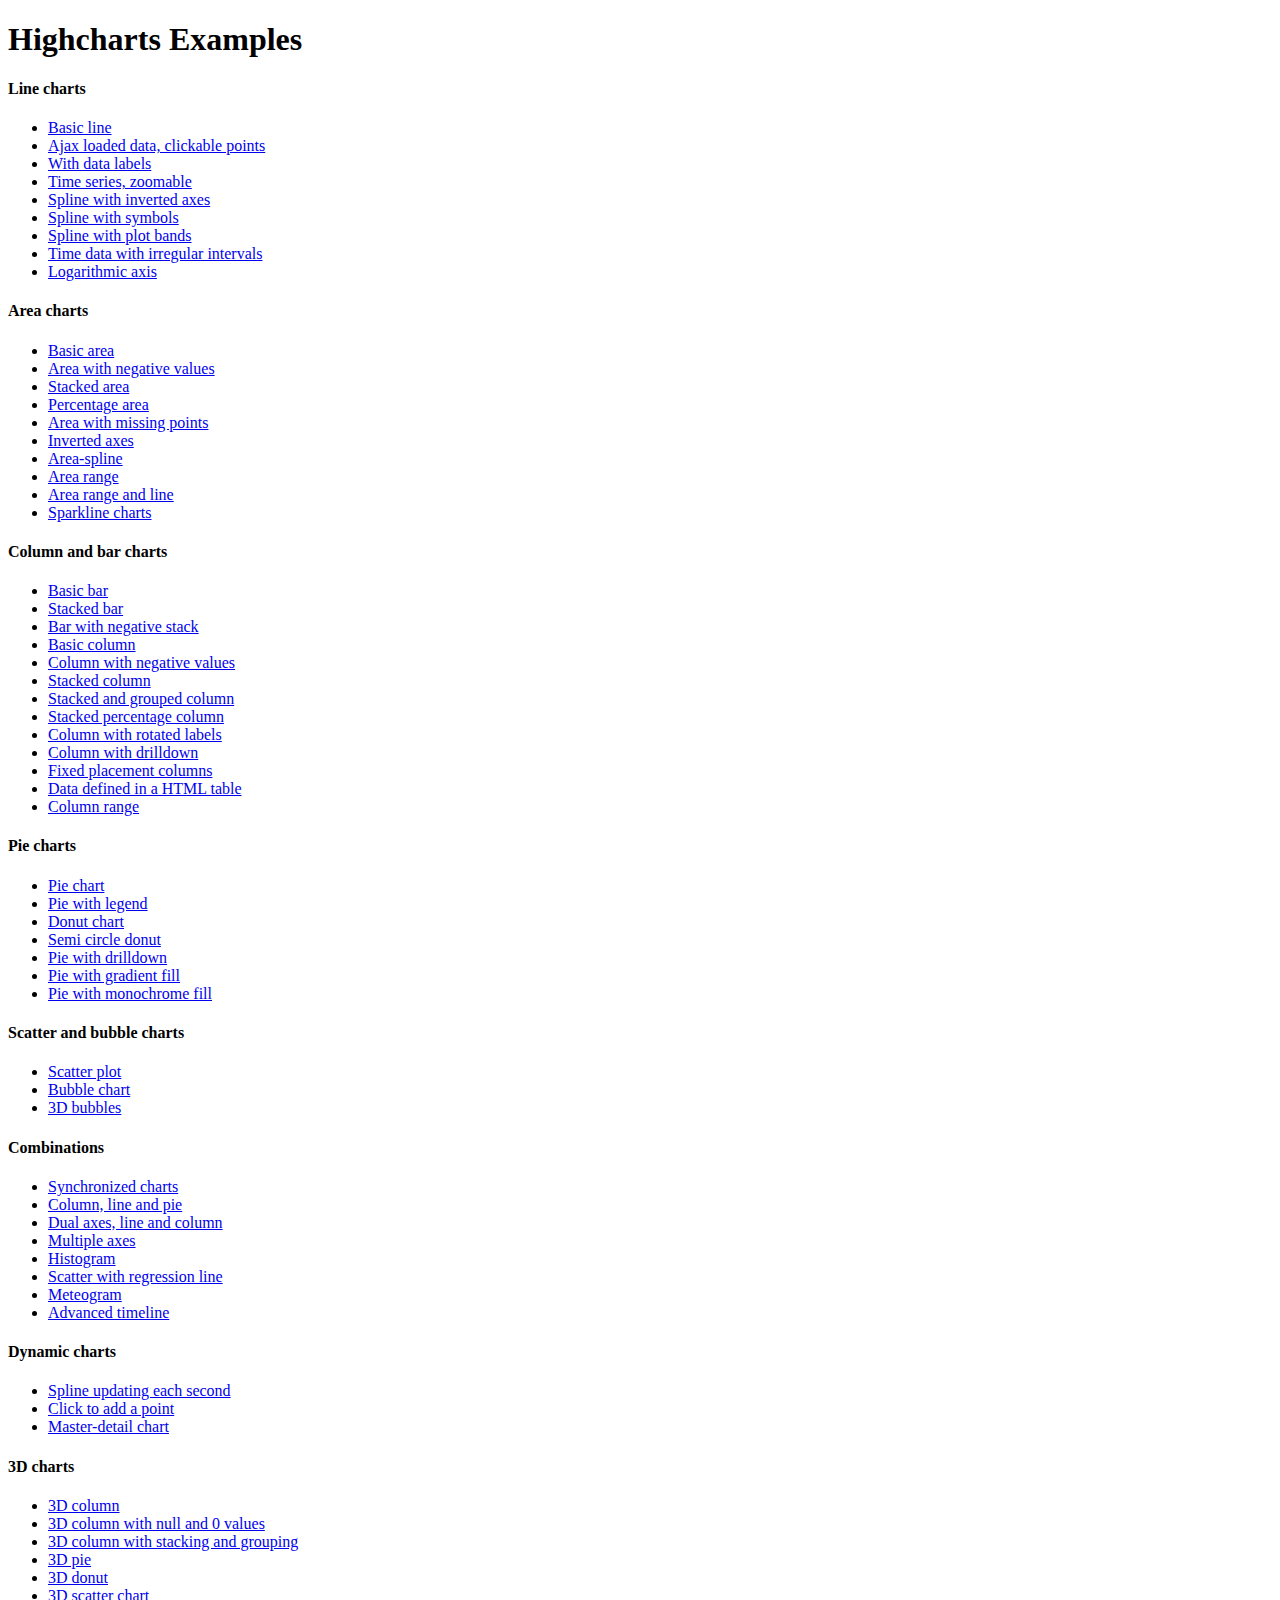
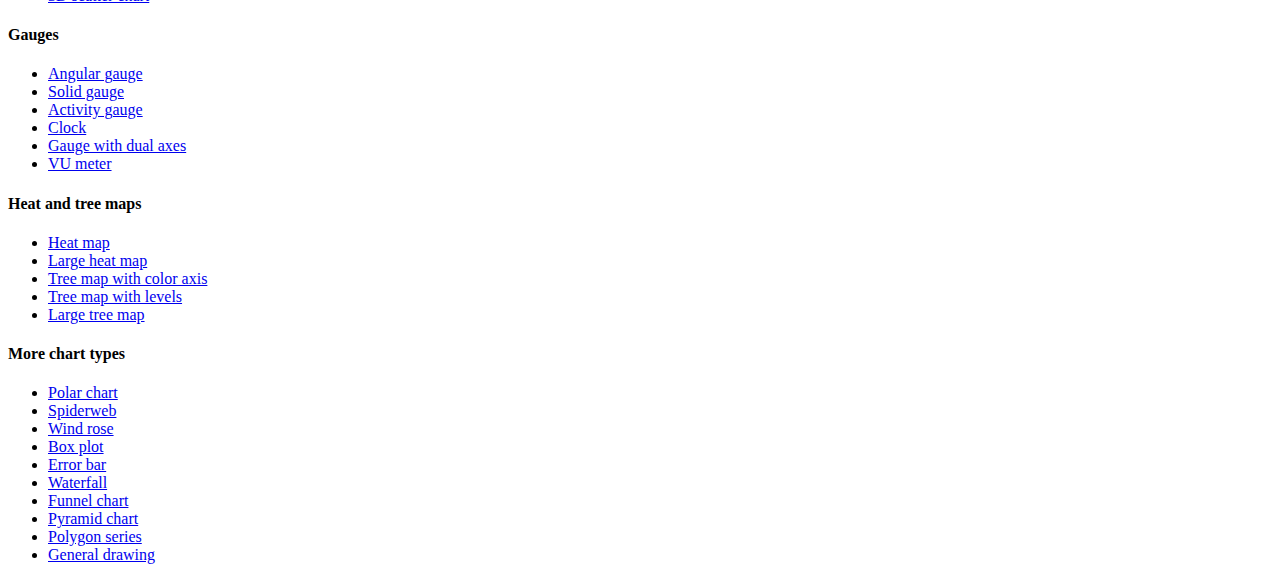
<file: web/src/main/java/com/alibaba/datax/web/webapp/easyui/plugins/Highcharts-5.0.0/index.htm>
<!DOCTYPE HTML PUBLIC "-//W3C//DTD HTML 4.01//EN" "http://www.w3.org/TR/html4/strict.dtd">
<html>
	<head>
		<meta http-equiv="Content-Type" content="text/html; charset=utf-8" />
		<title>Highcharts Examples</title>
	</head>
	<body>
		<h1>Highcharts Examples</h1>
		<h4>Line charts</h4>
		<ul>
			<li><a href="examples/line-basic/index.htm">Basic line</a></li>
			<li><a href="examples/line-ajax/index.htm">Ajax loaded data, clickable points</a></li>
			<li><a href="examples/line-labels/index.htm">With data labels</a></li>
			<li><a href="examples/line-time-series/index.htm">Time series, zoomable</a></li>
			<li><a href="examples/spline-inverted/index.htm">Spline with inverted axes</a></li>
			<li><a href="examples/spline-symbols/index.htm">Spline with symbols</a></li>
			<li><a href="examples/spline-plot-bands/index.htm">Spline with plot bands</a></li>
			<li><a href="examples/spline-irregular-time/index.htm">Time data with irregular intervals</a></li>
			<li><a href="examples/line-log-axis/index.htm">Logarithmic axis</a></li>
		</ul>
		<h4>Area charts</h4>
		<ul>
			<li><a href="examples/area-basic/index.htm">Basic area</a></li>
			<li><a href="examples/area-negative/index.htm">Area with negative values</a></li>
			<li><a href="examples/area-stacked/index.htm">Stacked area</a></li>
			<li><a href="examples/area-stacked-percent/index.htm">Percentage area</a></li>
			<li><a href="examples/area-missing/index.htm">Area with missing points</a></li>
			<li><a href="examples/area-inverted/index.htm">Inverted axes</a></li>
			<li><a href="examples/areaspline/index.htm">Area-spline</a></li>
			<li><a href="examples/arearange/index.htm">Area range</a></li>
			<li><a href="examples/arearange-line/index.htm">Area range and line</a></li>
			<li><a href="examples/sparkline/index.htm">Sparkline charts</a></li>
		</ul>
		<h4>Column and bar charts</h4>
		<ul>
			<li><a href="examples/bar-basic/index.htm">Basic bar</a></li>
			<li><a href="examples/bar-stacked/index.htm">Stacked bar</a></li>
			<li><a href="examples/bar-negative-stack/index.htm">Bar with negative stack</a></li>
			<li><a href="examples/column-basic/index.htm">Basic column</a></li>
			<li><a href="examples/column-negative/index.htm">Column with negative values</a></li>
			<li><a href="examples/column-stacked/index.htm">Stacked column</a></li>
			<li><a href="examples/column-stacked-and-grouped/index.htm">Stacked and grouped column</a></li>
			<li><a href="examples/column-stacked-percent/index.htm">Stacked percentage column</a></li>
			<li><a href="examples/column-rotated-labels/index.htm">Column with rotated labels</a></li>
			<li><a href="examples/column-drilldown/index.htm">Column with drilldown</a></li>
			<li><a href="examples/column-placement/index.htm">Fixed placement columns</a></li>
			<li><a href="examples/column-parsed/index.htm">Data defined in a HTML table</a></li>
			<li><a href="examples/columnrange/index.htm">Column range</a></li>
		</ul>
		<h4>Pie charts</h4>
		<ul>
			<li><a href="examples/pie-basic/index.htm">Pie chart</a></li>
			<li><a href="examples/pie-legend/index.htm">Pie with legend</a></li>
			<li><a href="examples/pie-donut/index.htm">Donut chart</a></li>
			<li><a href="examples/pie-semi-circle/index.htm">Semi circle donut</a></li>
			<li><a href="examples/pie-drilldown/index.htm">Pie with drilldown</a></li>
			<li><a href="examples/pie-gradient/index.htm">Pie with gradient fill</a></li>
			<li><a href="examples/pie-monochrome/index.htm">Pie with monochrome fill</a></li>
		</ul>
		<h4>Scatter and bubble charts</h4>
		<ul>
			<li><a href="examples/scatter/index.htm">Scatter plot</a></li>
			<li><a href="examples/bubble/index.htm">Bubble chart</a></li>
			<li><a href="examples/bubble-3d/index.htm">3D bubbles</a></li>
		</ul>
		<h4>Combinations</h4>
		<ul>
			<li><a href="examples/synchronized-charts/index.htm">Synchronized charts</a></li>
			<li><a href="examples/combo/index.htm">Column, line and pie</a></li>
			<li><a href="examples/combo-dual-axes/index.htm">Dual axes, line and column</a></li>
			<li><a href="examples/combo-multi-axes/index.htm">Multiple axes</a></li>
			<li><a href="examples/combo-histogram/index.htm">Histogram</a></li>
			<li><a href="examples/combo-regression/index.htm">Scatter with regression line</a></li>
			<li><a href="examples/combo-meteogram/index.htm">Meteogram</a></li>
			<li><a href="examples/combo-timeline/index.htm">Advanced timeline</a></li>
		</ul>
		<h4>Dynamic charts</h4>
		<ul>
			<li><a href="examples/dynamic-update/index.htm">Spline updating each second</a></li>
			<li><a href="examples/dynamic-click-to-add/index.htm">Click to add a point</a></li>
			<li><a href="examples/dynamic-master-detail/index.htm">Master-detail chart</a></li>
		</ul>
		<h4>3D charts</h4>
		<ul>
			<li><a href="examples/3d-column-interactive/index.htm">3D column</a></li>
			<li><a href="examples/3d-column-null-values/index.htm">3D column with null and 0 values</a></li>
			<li><a href="examples/3d-column-stacking-grouping/index.htm">3D column with stacking and grouping</a></li>
			<li><a href="examples/3d-pie/index.htm">3D pie</a></li>
			<li><a href="examples/3d-pie-donut/index.htm">3D donut</a></li>
			<li><a href="examples/3d-scatter-draggable/index.htm">3D scatter chart</a></li>
		</ul>
		<h4>Gauges</h4>
		<ul>
			<li><a href="examples/gauge-speedometer/index.htm">Angular gauge</a></li>
			<li><a href="examples/gauge-solid/index.htm">Solid gauge</a></li>
			<li><a href="examples/gauge-activity/index.htm">Activity gauge</a></li>
			<li><a href="examples/gauge-clock/index.htm">Clock</a></li>
			<li><a href="examples/gauge-dual/index.htm">Gauge with dual axes</a></li>
			<li><a href="examples/gauge-vu-meter/index.htm">VU meter</a></li>
		</ul>
		<h4>Heat and tree maps</h4>
		<ul>
			<li><a href="examples/heatmap/index.htm">Heat map</a></li>
			<li><a href="examples/heatmap-canvas/index.htm">Large heat map</a></li>
			<li><a href="examples/treemap-coloraxis/index.htm">Tree map with color axis</a></li>
			<li><a href="examples/treemap-with-levels/index.htm">Tree map with levels</a></li>
			<li><a href="examples/treemap-large-dataset/index.htm">Large tree map</a></li>
		</ul>
		<h4>More chart types</h4>
		<ul>
			<li><a href="examples/polar/index.htm">Polar chart</a></li>
			<li><a href="examples/polar-spider/index.htm">Spiderweb</a></li>
			<li><a href="examples/polar-wind-rose/index.htm">Wind rose</a></li>
			<li><a href="examples/box-plot/index.htm">Box plot</a></li>
			<li><a href="examples/error-bar/index.htm">Error bar</a></li>
			<li><a href="examples/waterfall/index.htm">Waterfall</a></li>
			<li><a href="examples/funnel/index.htm">Funnel chart</a></li>
			<li><a href="examples/pyramid/index.htm">Pyramid chart</a></li>
			<li><a href="examples/polygon/index.htm">Polygon series</a></li>
			<li><a href="examples/renderer/index.htm">General drawing</a></li>
		</ul>
	</body>
</html>
</file>
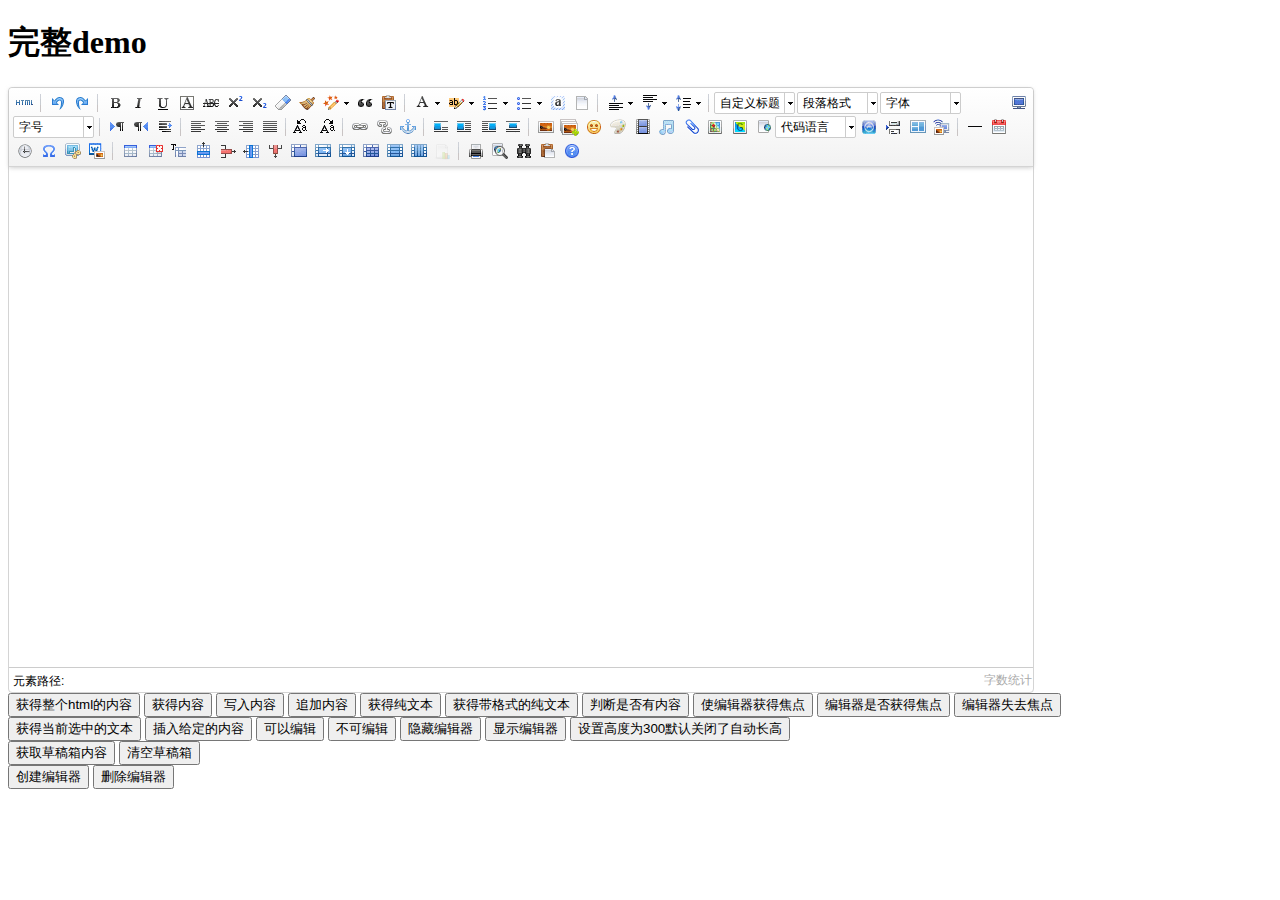
<file: web/src/main/java/com/alibaba/datax/web/webapp/easyui/plugins/ueditor-1.4.3.3/index.html>
<!DOCTYPE HTML PUBLIC "-//W3C//DTD HTML 4.01 Transitional//EN"
        "http://www.w3.org/TR/html4/loose.dtd">
<html>
<head>
    <title>完整demo</title>
    <meta http-equiv="Content-Type" content="text/html;charset=utf-8"/>
    <script type="text/javascript" charset="utf-8" src="ueditor.config.js"></script>
    <script type="text/javascript" charset="utf-8" src="ueditor.all.min.js"> </script>
    <!--建议手动加在语言，避免在ie下有时因为加载语言失败导致编辑器加载失败-->
    <!--这里加载的语言文件会覆盖你在配置项目里添加的语言类型，比如你在配置项目里配置的是英文，这里加载的中文，那最后就是中文-->
    <script type="text/javascript" charset="utf-8" src="lang/zh-cn/zh-cn.js"></script>

    <style type="text/css">
        div{
            width:100%;
        }
    </style>
</head>
<body>
<div>
    <h1>完整demo</h1>
    <script id="editor" type="text/plain" style="width:1024px;height:500px;"></script>
</div>
<div id="btns">
    <div>
        <button onclick="getAllHtml()">获得整个html的内容</button>
        <button onclick="getContent()">获得内容</button>
        <button onclick="setContent()">写入内容</button>
        <button onclick="setContent(true)">追加内容</button>
        <button onclick="getContentTxt()">获得纯文本</button>
        <button onclick="getPlainTxt()">获得带格式的纯文本</button>
        <button onclick="hasContent()">判断是否有内容</button>
        <button onclick="setFocus()">使编辑器获得焦点</button>
        <button onmousedown="isFocus(event)">编辑器是否获得焦点</button>
        <button onmousedown="setblur(event)" >编辑器失去焦点</button>

    </div>
    <div>
        <button onclick="getText()">获得当前选中的文本</button>
        <button onclick="insertHtml()">插入给定的内容</button>
        <button id="enable" onclick="setEnabled()">可以编辑</button>
        <button onclick="setDisabled()">不可编辑</button>
        <button onclick=" UE.getEditor('editor').setHide()">隐藏编辑器</button>
        <button onclick=" UE.getEditor('editor').setShow()">显示编辑器</button>
        <button onclick=" UE.getEditor('editor').setHeight(300)">设置高度为300默认关闭了自动长高</button>
    </div>

    <div>
        <button onclick="getLocalData()" >获取草稿箱内容</button>
        <button onclick="clearLocalData()" >清空草稿箱</button>
    </div>

</div>
<div>
    <button onclick="createEditor()">
    创建编辑器</button>
    <button onclick="deleteEditor()">
    删除编辑器</button>
</div>

<script type="text/javascript">

    //实例化编辑器
    //建议使用工厂方法getEditor创建和引用编辑器实例，如果在某个闭包下引用该编辑器，直接调用UE.getEditor('editor')就能拿到相关的实例
    var ue = UE.getEditor('editor');


    function isFocus(e){
        alert(UE.getEditor('editor').isFocus());
        UE.dom.domUtils.preventDefault(e)
    }
    function setblur(e){
        UE.getEditor('editor').blur();
        UE.dom.domUtils.preventDefault(e)
    }
    function insertHtml() {
        var value = prompt('插入html代码', '');
        UE.getEditor('editor').execCommand('insertHtml', value)
    }
    function createEditor() {
        enableBtn();
        UE.getEditor('editor');
    }
    function getAllHtml() {
        alert(UE.getEditor('editor').getAllHtml())
    }
    function getContent() {
        var arr = [];
        arr.push("使用editor.getContent()方法可以获得编辑器的内容");
        arr.push("内容为：");
        arr.push(UE.getEditor('editor').getContent());
        alert(arr.join("\n"));
    }
    function getPlainTxt() {
        var arr = [];
        arr.push("使用editor.getPlainTxt()方法可以获得编辑器的带格式的纯文本内容");
        arr.push("内容为：");
        arr.push(UE.getEditor('editor').getPlainTxt());
        alert(arr.join('\n'))
    }
    function setContent(isAppendTo) {
        var arr = [];
        arr.push("使用editor.setContent('欢迎使用ueditor')方法可以设置编辑器的内容");
        UE.getEditor('editor').setContent('欢迎使用ueditor', isAppendTo);
        alert(arr.join("\n"));
    }
    function setDisabled() {
        UE.getEditor('editor').setDisabled('fullscreen');
        disableBtn("enable");
    }

    function setEnabled() {
        UE.getEditor('editor').setEnabled();
        enableBtn();
    }

    function getText() {
        //当你点击按钮时编辑区域已经失去了焦点，如果直接用getText将不会得到内容，所以要在选回来，然后取得内容
        var range = UE.getEditor('editor').selection.getRange();
        range.select();
        var txt = UE.getEditor('editor').selection.getText();
        alert(txt)
    }

    function getContentTxt() {
        var arr = [];
        arr.push("使用editor.getContentTxt()方法可以获得编辑器的纯文本内容");
        arr.push("编辑器的纯文本内容为：");
        arr.push(UE.getEditor('editor').getContentTxt());
        alert(arr.join("\n"));
    }
    function hasContent() {
        var arr = [];
        arr.push("使用editor.hasContents()方法判断编辑器里是否有内容");
        arr.push("判断结果为：");
        arr.push(UE.getEditor('editor').hasContents());
        alert(arr.join("\n"));
    }
    function setFocus() {
        UE.getEditor('editor').focus();
    }
    function deleteEditor() {
        disableBtn();
        UE.getEditor('editor').destroy();
    }
    function disableBtn(str) {
        var div = document.getElementById('btns');
        var btns = UE.dom.domUtils.getElementsByTagName(div, "button");
        for (var i = 0, btn; btn = btns[i++];) {
            if (btn.id == str) {
                UE.dom.domUtils.removeAttributes(btn, ["disabled"]);
            } else {
                btn.setAttribute("disabled", "true");
            }
        }
    }
    function enableBtn() {
        var div = document.getElementById('btns');
        var btns = UE.dom.domUtils.getElementsByTagName(div, "button");
        for (var i = 0, btn; btn = btns[i++];) {
            UE.dom.domUtils.removeAttributes(btn, ["disabled"]);
        }
    }

    function getLocalData () {
        alert(UE.getEditor('editor').execCommand( "getlocaldata" ));
    }

    function clearLocalData () {
        UE.getEditor('editor').execCommand( "clearlocaldata" );
        alert("已清空草稿箱")
    }
</script>
</body>
</html>
</file>
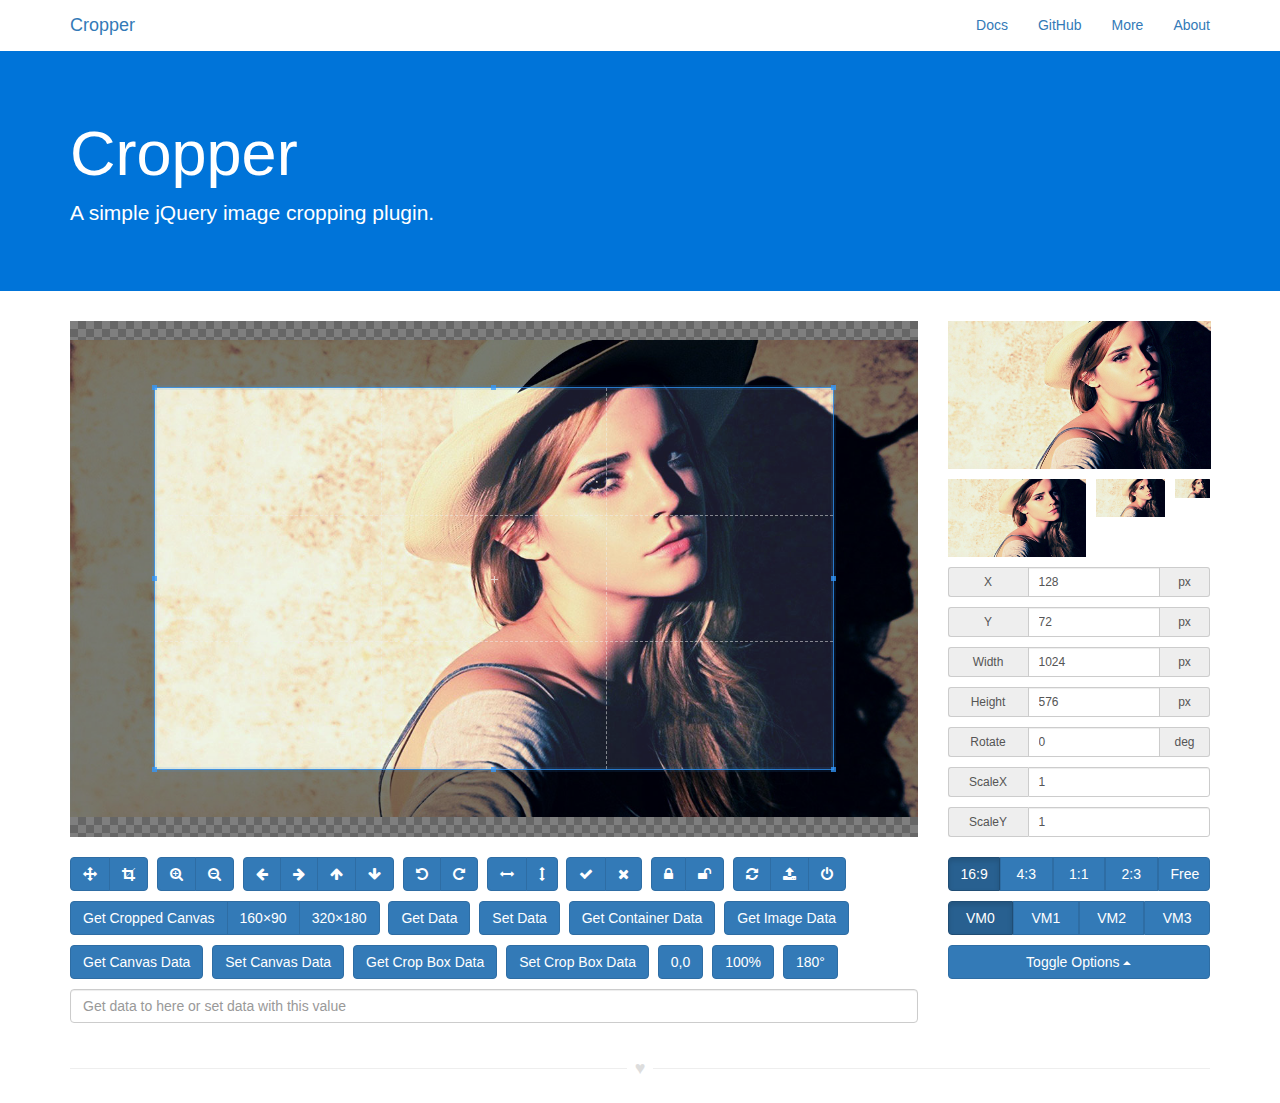
<file: web/src/main/java/com/alibaba/datax/web/webapp/easyui/plugins/cropper-2.3.4/demo/index.html>
<!DOCTYPE html>
<html lang="en">
<head>
  <meta charset="utf-8">
  <meta http-equiv="x-ua-compatible" content="ie=edge">
  <meta name="viewport" content="width=device-width, initial-scale=1">
  <meta name="description" content="A basic demo of Cropper.">
  <meta name="keywords" content="HTML, CSS, JS, JavaScript, jQuery plugin, image cropping, image crop, image move, image zoom, image rotate, image scale, front-end, frontend, web development">
  <meta name="author" content="Fengyuan Chen">
  <title>Cropper</title>
  <link rel="stylesheet" href="../assets/css/font-awesome.min.css">
  <link rel="stylesheet" href="../assets/css/bootstrap.min.css">
  <link rel="stylesheet" href="../dist/cropper.css">
  <link rel="stylesheet" href="css/main.css">

  <!-- HTML5 shim and Respond.js for IE8 support of HTML5 elements and media queries -->
  <!--[if lt IE 9]>
    <script src="https://oss.maxcdn.com/html5shiv/3.7.2/html5shiv.min.js"></script>
    <script src="https://oss.maxcdn.com/respond/1.4.2/respond.min.js"></script>
  <![endif]-->
</head>
<body>
  <!--[if lt IE 8]>
    <p class="browserupgrade">You are using an <strong>outdated</strong> browser. Please <a href="http://browsehappy.com/">upgrade your browser</a> to improve your experience.</p>
  <![endif]-->

  <!-- Header -->
  <header class="navbar navbar-static-top docs-header" id="top">
    <div class="container">
      <div class="navbar-header">
        <button type="button" class="navbar-toggle" data-target="#navbar-collapse" data-toggle="collapse">
          <span class="sr-only">Toggle navigation</span>
          <span class="icon-bar"></span>
          <span class="icon-bar"></span>
          <span class="icon-bar"></span>
        </button>
        <a class="navbar-brand" href="./">Cropper</a>
      </div>
      <nav class="collapse navbar-collapse" id="navbar-collapse" role="navigation">
        <ul class="nav navbar-nav navbar-right">
          <li><a href="https://github.com/fengyuanchen/cropper/blob/master/README.md">Docs</a></li>
          <li><a href="https://github.com/fengyuanchen/cropper">GitHub</a></li>
          <li><a href="https://fengyuanchen.github.io">More</a></li>
          <li><a href="http://chenfengyuan.com">About</a></li>
        </ul>
      </nav>
    </div>
  </header>

  <!-- Jumbotron -->
  <div class="jumbotron docs-jumbotron">
    <div class="container">
      <h1>Cropper</h1>
      <p class="lead">A simple jQuery image cropping plugin.</p>
    </div>
  </div>

  <!-- Content -->
  <div class="container">
    <div class="row">
      <div class="col-md-9">
        <!-- <h3 class="page-header">Demo:</h3> -->
        <div class="img-container">
          <img id="image" src="../assets/img/picture.jpg" alt="Picture">
        </div>
      </div>
      <div class="col-md-3">
        <!-- <h3 class="page-header">Preview:</h3> -->
        <div class="docs-preview clearfix">
          <div class="img-preview preview-lg"></div>
          <div class="img-preview preview-md"></div>
          <div class="img-preview preview-sm"></div>
          <div class="img-preview preview-xs"></div>
        </div>

        <!-- <h3 class="page-header">Data:</h3> -->
        <div class="docs-data">
          <div class="input-group input-group-sm">
            <label class="input-group-addon" for="dataX">X</label>
            <input type="text" class="form-control" id="dataX" placeholder="x">
            <span class="input-group-addon">px</span>
          </div>
          <div class="input-group input-group-sm">
            <label class="input-group-addon" for="dataY">Y</label>
            <input type="text" class="form-control" id="dataY" placeholder="y">
            <span class="input-group-addon">px</span>
          </div>
          <div class="input-group input-group-sm">
            <label class="input-group-addon" for="dataWidth">Width</label>
            <input type="text" class="form-control" id="dataWidth" placeholder="width">
            <span class="input-group-addon">px</span>
          </div>
          <div class="input-group input-group-sm">
            <label class="input-group-addon" for="dataHeight">Height</label>
            <input type="text" class="form-control" id="dataHeight" placeholder="height">
            <span class="input-group-addon">px</span>
          </div>
          <div class="input-group input-group-sm">
            <label class="input-group-addon" for="dataRotate">Rotate</label>
            <input type="text" class="form-control" id="dataRotate" placeholder="rotate">
            <span class="input-group-addon">deg</span>
          </div>
          <div class="input-group input-group-sm">
            <label class="input-group-addon" for="dataScaleX">ScaleX</label>
            <input type="text" class="form-control" id="dataScaleX" placeholder="scaleX">
          </div>
          <div class="input-group input-group-sm">
            <label class="input-group-addon" for="dataScaleY">ScaleY</label>
            <input type="text" class="form-control" id="dataScaleY" placeholder="scaleY">
          </div>
        </div>
      </div>
    </div>
    <div class="row">
      <div class="col-md-9 docs-buttons">
        <!-- <h3 class="page-header">Toolbar:</h3> -->
        <div class="btn-group">
          <button type="button" class="btn btn-primary" data-method="setDragMode" data-option="move" title="Move">
            <span class="docs-tooltip" data-toggle="tooltip" title="$().cropper(&quot;setDragMode&quot;, &quot;move&quot;)">
              <span class="fa fa-arrows"></span>
            </span>
          </button>
          <button type="button" class="btn btn-primary" data-method="setDragMode" data-option="crop" title="Crop">
            <span class="docs-tooltip" data-toggle="tooltip" title="$().cropper(&quot;setDragMode&quot;, &quot;crop&quot;)">
              <span class="fa fa-crop"></span>
            </span>
          </button>
        </div>

        <div class="btn-group">
          <button type="button" class="btn btn-primary" data-method="zoom" data-option="0.1" title="Zoom In">
            <span class="docs-tooltip" data-toggle="tooltip" title="$().cropper(&quot;zoom&quot;, 0.1)">
              <span class="fa fa-search-plus"></span>
            </span>
          </button>
          <button type="button" class="btn btn-primary" data-method="zoom" data-option="-0.1" title="Zoom Out">
            <span class="docs-tooltip" data-toggle="tooltip" title="$().cropper(&quot;zoom&quot;, -0.1)">
              <span class="fa fa-search-minus"></span>
            </span>
          </button>
        </div>

        <div class="btn-group">
          <button type="button" class="btn btn-primary" data-method="move" data-option="-10" data-second-option="0" title="Move Left">
            <span class="docs-tooltip" data-toggle="tooltip" title="$().cropper(&quot;move&quot;, -10, 0)">
              <span class="fa fa-arrow-left"></span>
            </span>
          </button>
          <button type="button" class="btn btn-primary" data-method="move" data-option="10" data-second-option="0" title="Move Right">
            <span class="docs-tooltip" data-toggle="tooltip" title="$().cropper(&quot;move&quot;, 10, 0)">
              <span class="fa fa-arrow-right"></span>
            </span>
          </button>
          <button type="button" class="btn btn-primary" data-method="move" data-option="0" data-second-option="-10" title="Move Up">
            <span class="docs-tooltip" data-toggle="tooltip" title="$().cropper(&quot;move&quot;, 0, -10)">
              <span class="fa fa-arrow-up"></span>
            </span>
          </button>
          <button type="button" class="btn btn-primary" data-method="move" data-option="0" data-second-option="10" title="Move Down">
            <span class="docs-tooltip" data-toggle="tooltip" title="$().cropper(&quot;move&quot;, 0, 10)">
              <span class="fa fa-arrow-down"></span>
            </span>
          </button>
        </div>

        <div class="btn-group">
          <button type="button" class="btn btn-primary" data-method="rotate" data-option="-45" title="Rotate Left">
            <span class="docs-tooltip" data-toggle="tooltip" title="$().cropper(&quot;rotate&quot;, -45)">
              <span class="fa fa-rotate-left"></span>
            </span>
          </button>
          <button type="button" class="btn btn-primary" data-method="rotate" data-option="45" title="Rotate Right">
            <span class="docs-tooltip" data-toggle="tooltip" title="$().cropper(&quot;rotate&quot;, 45)">
              <span class="fa fa-rotate-right"></span>
            </span>
          </button>
        </div>

        <div class="btn-group">
          <button type="button" class="btn btn-primary" data-method="scaleX" data-option="-1" title="Flip Horizontal">
            <span class="docs-tooltip" data-toggle="tooltip" title="$().cropper(&quot;scaleX&quot;, -1)">
              <span class="fa fa-arrows-h"></span>
            </span>
          </button>
          <button type="button" class="btn btn-primary" data-method="scaleY" data-option="-1" title="Flip Vertical">
            <span class="docs-tooltip" data-toggle="tooltip" title="$().cropper(&quot;scaleY&quot;-1)">
              <span class="fa fa-arrows-v"></span>
            </span>
          </button>
        </div>

        <div class="btn-group">
          <button type="button" class="btn btn-primary" data-method="crop" title="Crop">
            <span class="docs-tooltip" data-toggle="tooltip" title="$().cropper(&quot;crop&quot;)">
              <span class="fa fa-check"></span>
            </span>
          </button>
          <button type="button" class="btn btn-primary" data-method="clear" title="Clear">
            <span class="docs-tooltip" data-toggle="tooltip" title="$().cropper(&quot;clear&quot;)">
              <span class="fa fa-remove"></span>
            </span>
          </button>
        </div>

        <div class="btn-group">
          <button type="button" class="btn btn-primary" data-method="disable" title="Disable">
            <span class="docs-tooltip" data-toggle="tooltip" title="$().cropper(&quot;disable&quot;)">
              <span class="fa fa-lock"></span>
            </span>
          </button>
          <button type="button" class="btn btn-primary" data-method="enable" title="Enable">
            <span class="docs-tooltip" data-toggle="tooltip" title="$().cropper(&quot;enable&quot;)">
              <span class="fa fa-unlock"></span>
            </span>
          </button>
        </div>

        <div class="btn-group">
          <button type="button" class="btn btn-primary" data-method="reset" title="Reset">
            <span class="docs-tooltip" data-toggle="tooltip" title="$().cropper(&quot;reset&quot;)">
              <span class="fa fa-refresh"></span>
            </span>
          </button>
          <label class="btn btn-primary btn-upload" for="inputImage" title="Upload image file">
            <input type="file" class="sr-only" id="inputImage" name="file" accept="image/*">
            <span class="docs-tooltip" data-toggle="tooltip" title="Import image with Blob URLs">
              <span class="fa fa-upload"></span>
            </span>
          </label>
          <button type="button" class="btn btn-primary" data-method="destroy" title="Destroy">
            <span class="docs-tooltip" data-toggle="tooltip" title="$().cropper(&quot;destroy&quot;)">
              <span class="fa fa-power-off"></span>
            </span>
          </button>
        </div>

        <div class="btn-group btn-group-crop">
          <button type="button" class="btn btn-primary" data-method="getCroppedCanvas">
            <span class="docs-tooltip" data-toggle="tooltip" title="$().cropper(&quot;getCroppedCanvas&quot;)">
              Get Cropped Canvas
            </span>
          </button>
          <button type="button" class="btn btn-primary" data-method="getCroppedCanvas" data-option="{ &quot;width&quot;: 160, &quot;height&quot;: 90 }">
            <span class="docs-tooltip" data-toggle="tooltip" title="$().cropper(&quot;getCroppedCanvas&quot;, { width: 160, height: 90 })">
              160&times;90
            </span>
          </button>
          <button type="button" class="btn btn-primary" data-method="getCroppedCanvas" data-option="{ &quot;width&quot;: 320, &quot;height&quot;: 180 }">
            <span class="docs-tooltip" data-toggle="tooltip" title="$().cropper(&quot;getCroppedCanvas&quot;, { width: 320, height: 180 })">
              320&times;180
            </span>
          </button>
        </div>

        <!-- Show the cropped image in modal -->
        <div class="modal fade docs-cropped" id="getCroppedCanvasModal" aria-hidden="true" aria-labelledby="getCroppedCanvasTitle" role="dialog" tabindex="-1">
          <div class="modal-dialog">
            <div class="modal-content">
              <div class="modal-header">
                <button type="button" class="close" data-dismiss="modal" aria-hidden="true">&times;</button>
                <h4 class="modal-title" id="getCroppedCanvasTitle">Cropped</h4>
              </div>
              <div class="modal-body"></div>
              <div class="modal-footer">
                <button type="button" class="btn btn-default" data-dismiss="modal">Close</button>
                <a class="btn btn-primary" id="download" href="javascript:void(0);" download="cropped.jpg">Download</a>
              </div>
            </div>
          </div>
        </div><!-- /.modal -->

        <button type="button" class="btn btn-primary" data-method="getData" data-option data-target="#putData">
          <span class="docs-tooltip" data-toggle="tooltip" title="$().cropper(&quot;getData&quot;)">
            Get Data
          </span>
        </button>
        <button type="button" class="btn btn-primary" data-method="setData" data-target="#putData">
          <span class="docs-tooltip" data-toggle="tooltip" title="$().cropper(&quot;setData&quot;, data)">
            Set Data
          </span>
        </button>
        <button type="button" class="btn btn-primary" data-method="getContainerData" data-option data-target="#putData">
          <span class="docs-tooltip" data-toggle="tooltip" title="$().cropper(&quot;getContainerData&quot;)">
            Get Container Data
          </span>
        </button>
        <button type="button" class="btn btn-primary" data-method="getImageData" data-option data-target="#putData">
          <span class="docs-tooltip" data-toggle="tooltip" title="$().cropper(&quot;getImageData&quot;)">
            Get Image Data
          </span>
        </button>
        <button type="button" class="btn btn-primary" data-method="getCanvasData" data-option data-target="#putData">
          <span class="docs-tooltip" data-toggle="tooltip" title="$().cropper(&quot;getCanvasData&quot;)">
            Get Canvas Data
          </span>
        </button>
        <button type="button" class="btn btn-primary" data-method="setCanvasData" data-target="#putData">
          <span class="docs-tooltip" data-toggle="tooltip" title="$().cropper(&quot;setCanvasData&quot;, data)">
            Set Canvas Data
          </span>
        </button>
        <button type="button" class="btn btn-primary" data-method="getCropBoxData" data-option data-target="#putData">
          <span class="docs-tooltip" data-toggle="tooltip" title="$().cropper(&quot;getCropBoxData&quot;)">
            Get Crop Box Data
          </span>
        </button>
        <button type="button" class="btn btn-primary" data-method="setCropBoxData" data-target="#putData">
          <span class="docs-tooltip" data-toggle="tooltip" title="$().cropper(&quot;setCropBoxData&quot;, data)">
            Set Crop Box Data
          </span>
        </button>
        <button type="button" class="btn btn-primary" data-method="moveTo" data-option="0">
          <span class="docs-tooltip" data-toggle="tooltip" title="cropper.moveTo(0)">
            0,0
          </span>
        </button>
        <button type="button" class="btn btn-primary" data-method="zoomTo" data-option="1">
          <span class="docs-tooltip" data-toggle="tooltip" title="cropper.zoomTo(1)">
            100%
          </span>
        </button>
        <button type="button" class="btn btn-primary" data-method="rotateTo" data-option="180">
          <span class="docs-tooltip" data-toggle="tooltip" title="cropper.rotateTo(180)">
            180°
          </span>
        </button>
        <input type="text" class="form-control" id="putData" placeholder="Get data to here or set data with this value">

      </div><!-- /.docs-buttons -->

      <div class="col-md-3 docs-toggles">
        <!-- <h3 class="page-header">Toggles:</h3> -->
        <div class="btn-group btn-group-justified" data-toggle="buttons">
          <label class="btn btn-primary active">
            <input type="radio" class="sr-only" id="aspectRatio0" name="aspectRatio" value="1.7777777777777777">
            <span class="docs-tooltip" data-toggle="tooltip" title="aspectRatio: 16 / 9">
              16:9
            </span>
          </label>
          <label class="btn btn-primary">
            <input type="radio" class="sr-only" id="aspectRatio1" name="aspectRatio" value="1.3333333333333333">
            <span class="docs-tooltip" data-toggle="tooltip" title="aspectRatio: 4 / 3">
              4:3
            </span>
          </label>
          <label class="btn btn-primary">
            <input type="radio" class="sr-only" id="aspectRatio2" name="aspectRatio" value="1">
            <span class="docs-tooltip" data-toggle="tooltip" title="aspectRatio: 1 / 1">
              1:1
            </span>
          </label>
          <label class="btn btn-primary">
            <input type="radio" class="sr-only" id="aspectRatio3" name="aspectRatio" value="0.6666666666666666">
            <span class="docs-tooltip" data-toggle="tooltip" title="aspectRatio: 2 / 3">
              2:3
            </span>
          </label>
          <label class="btn btn-primary">
            <input type="radio" class="sr-only" id="aspectRatio4" name="aspectRatio" value="NaN">
            <span class="docs-tooltip" data-toggle="tooltip" title="aspectRatio: NaN">
              Free
            </span>
          </label>
        </div>

        <div class="btn-group btn-group-justified" data-toggle="buttons">
          <label class="btn btn-primary active">
            <input type="radio" class="sr-only" id="viewMode0" name="viewMode" value="0" checked>
            <span class="docs-tooltip" data-toggle="tooltip" title="View Mode 0">
              VM0
            </span>
          </label>
          <label class="btn btn-primary">
            <input type="radio" class="sr-only" id="viewMode1" name="viewMode" value="1">
            <span class="docs-tooltip" data-toggle="tooltip" title="View Mode 1">
              VM1
            </span>
          </label>
          <label class="btn btn-primary">
            <input type="radio" class="sr-only" id="viewMode2" name="viewMode" value="2">
            <span class="docs-tooltip" data-toggle="tooltip" title="View Mode 2">
              VM2
            </span>
          </label>
          <label class="btn btn-primary">
            <input type="radio" class="sr-only" id="viewMode3" name="viewMode" value="3">
            <span class="docs-tooltip" data-toggle="tooltip" title="View Mode 3">
              VM3
            </span>
          </label>
        </div>

        <div class="dropdown dropup docs-options">
          <button type="button" class="btn btn-primary btn-block dropdown-toggle" id="toggleOptions" data-toggle="dropdown" aria-expanded="true">
            Toggle Options
            <span class="caret"></span>
          </button>
          <ul class="dropdown-menu" aria-labelledby="toggleOptions" role="menu">
            <li role="presentation">
              <label class="checkbox-inline">
                <input type="checkbox" name="responsive" checked>
                responsive
              </label>
            </li>
            <li role="presentation">
              <label class="checkbox-inline">
                <input type="checkbox" name="restore" checked>
                restore
              </label>
            </li>
            <li role="presentation">
              <label class="checkbox-inline">
                <input type="checkbox" name="checkCrossOrigin" checked>
                checkCrossOrigin
              </label>
            </li>
            <li role="presentation">
              <label class="checkbox-inline">
                <input type="checkbox" name="checkOrientation" checked>
                checkOrientation
              </label>
            </li>

            <li role="presentation">
              <label class="checkbox-inline">
                <input type="checkbox" name="modal" checked>
                modal
              </label>
            </li>
            <li role="presentation">
              <label class="checkbox-inline">
                <input type="checkbox" name="guides" checked>
                guides
              </label>
            </li>
            <li role="presentation">
              <label class="checkbox-inline">
                <input type="checkbox" name="center" checked>
                center
              </label>
            </li>
            <li role="presentation">
              <label class="checkbox-inline">
                <input type="checkbox" name="highlight" checked>
                highlight
              </label>
            </li>
            <li role="presentation">
              <label class="checkbox-inline">
                <input type="checkbox" name="background" checked>
                background
              </label>
            </li>

            <li role="presentation">
              <label class="checkbox-inline">
                <input type="checkbox" name="autoCrop" checked>
                autoCrop
              </label>
            </li>
            <li role="presentation">
              <label class="checkbox-inline">
                <input type="checkbox" name="movable" checked>
                movable
              </label>
            </li>
            <li role="presentation">
              <label class="checkbox-inline">
                <input type="checkbox" name="rotatable" checked>
                rotatable
              </label>
            </li>
            <li role="presentation">
              <label class="checkbox-inline">
                <input type="checkbox" name="scalable" checked>
                scalable
              </label>
            </li>
            <li role="presentation">
              <label class="checkbox-inline">
                <input type="checkbox" name="zoomable" checked>
                zoomable
              </label>
            </li>
            <li role="presentation">
              <label class="checkbox-inline">
                <input type="checkbox" name="zoomOnTouch" checked>
                zoomOnTouch
              </label>
            </li>
            <li role="presentation">
              <label class="checkbox-inline">
                <input type="checkbox" name="zoomOnWheel" checked>
                zoomOnWheel
              </label>
            </li>
            <li role="presentation">
              <label class="checkbox-inline">
                <input type="checkbox" name="cropBoxMovable" checked>
                cropBoxMovable
              </label>
            </li>
            <li role="presentation">
              <label class="checkbox-inline">
                <input type="checkbox" name="cropBoxResizable" checked>
                cropBoxResizable
              </label>
            </li>
            <li role="presentation">
              <label class="checkbox-inline">
                <input type="checkbox" name="toggleDragModeOnDblclick" checked>
                toggleDragModeOnDblclick
              </label>
            </li>
          </ul>
        </div><!-- /.dropdown -->
      </div><!-- /.docs-toggles -->
    </div>
  </div>

  <!-- Footer -->
  <footer class="docs-footer">
    <div class="container">
      <p class="heart"></p>
    </div>
  </footer>

  <!-- Scripts -->
  <script src="../assets/js/jquery.min.js"></script>
  <script src="../assets/js/bootstrap.min.js"></script>
  <script src="../dist/cropper.js"></script>
  <script src="js/main.js"></script>
</body>
</html>
</file>
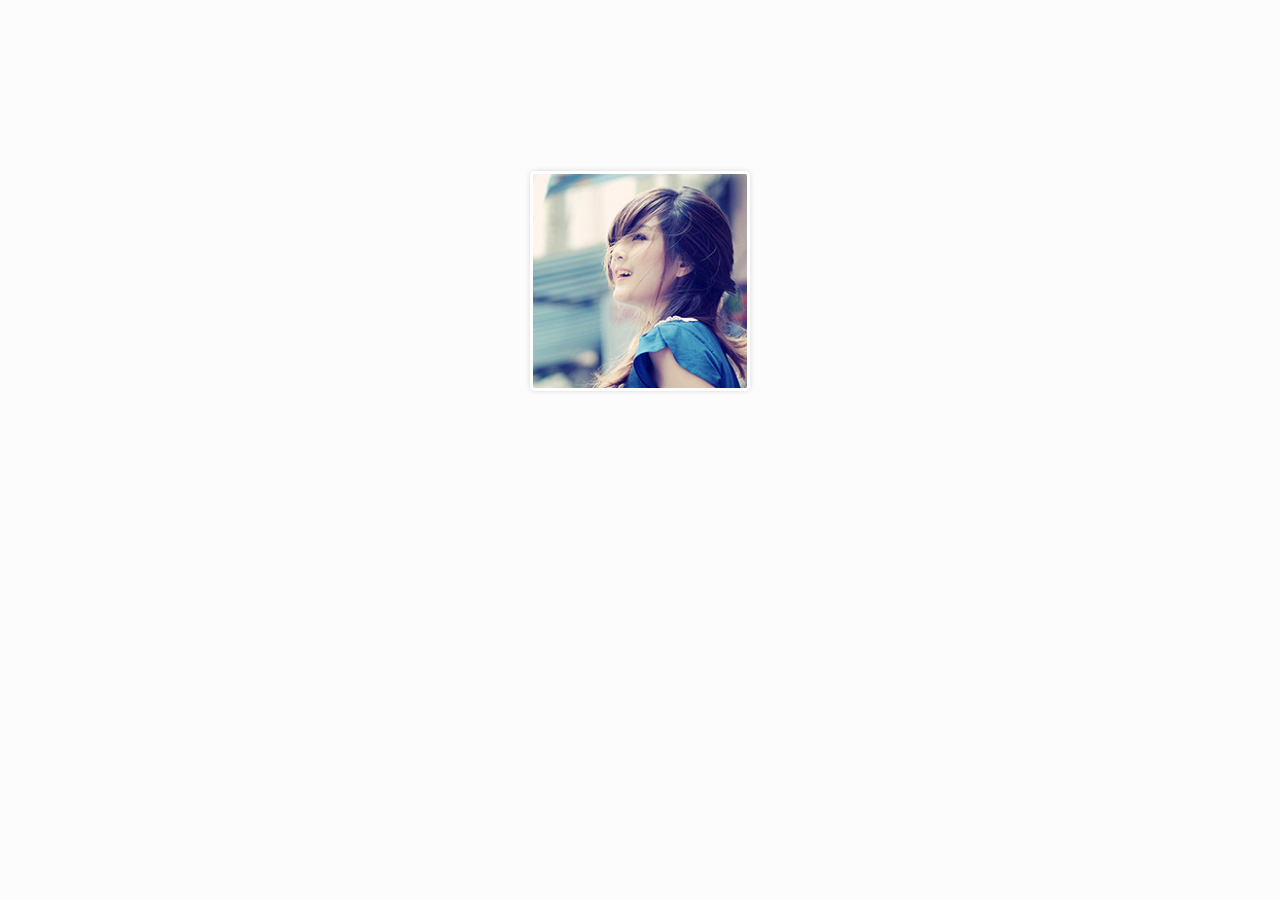
<file: web/src/main/java/com/alibaba/datax/web/webapp/easyui/plugins/cropper-2.3.4/examples/crop-avatar/index.html>
<!DOCTYPE html>
<html lang="en">
<head>
  <meta charset="utf-8">
  <meta http-equiv="x-ua-compatible" content="ie=edge">
  <meta name="viewport" content="width=device-width, initial-scale=1">
  <meta name="description" content="A complete example of Cropper.">
  <meta name="keywords" content="HTML, CSS, JS, JavaScript, jQuery plugin, image cropping, image crop, image move, image zoom, image rotate, image scale, front-end, frontend, web development">
  <meta name="author" content="Fengyuan Chen">
  <title>Cropper</title>
  <link rel="stylesheet" href="../../assets/css/bootstrap.min.css">
  <link rel="stylesheet" href="../../dist/cropper.min.css">
  <link rel="stylesheet" href="css/main.css">

  <!-- HTML5 shim and Respond.js for IE8 support of HTML5 elements and media queries -->
  <!--[if lt IE 9]>
    <script src="https://oss.maxcdn.com/html5shiv/3.7.2/html5shiv.min.js"></script>
    <script src="https://oss.maxcdn.com/respond/1.4.2/respond.min.js"></script>
  <![endif]-->
</head>
<body>
  <div class="container" id="crop-avatar">

    <!-- Current avatar -->
    <div class="avatar-view" title="Change the avatar">
      <img src="img/picture.jpg" alt="Avatar">
    </div>

    <!-- Cropping modal -->
    <div class="modal fade" id="avatar-modal" aria-hidden="true" aria-labelledby="avatar-modal-label" role="dialog" tabindex="-1">
      <div class="modal-dialog modal-lg">
        <div class="modal-content">
          <form class="avatar-form" action="crop.php" enctype="multipart/form-data" method="post">
            <div class="modal-header">
              <button type="button" class="close" data-dismiss="modal">&times;</button>
              <h4 class="modal-title" id="avatar-modal-label">Change Avatar</h4>
            </div>
            <div class="modal-body">
              <div class="avatar-body">

                <!-- Upload image and data -->
                <div class="avatar-upload">
                  <input type="hidden" class="avatar-src" name="avatar_src">
                  <input type="hidden" class="avatar-data" name="avatar_data">
                  <label for="avatarInput">Local upload</label>
                  <input type="file" class="avatar-input" id="avatarInput" name="avatar_file">
                </div>

                <!-- Crop and preview -->
                <div class="row">
                  <div class="col-md-9">
                    <div class="avatar-wrapper"></div>
                  </div>
                  <div class="col-md-3">
                    <div class="avatar-preview preview-lg"></div>
                    <div class="avatar-preview preview-md"></div>
                    <div class="avatar-preview preview-sm"></div>
                  </div>
                </div>

                <div class="row avatar-btns">
                  <div class="col-md-9">
                    <div class="btn-group">
                      <button type="button" class="btn btn-primary" data-method="rotate" data-option="-90" title="Rotate -90 degrees">Rotate Left</button>
                      <button type="button" class="btn btn-primary" data-method="rotate" data-option="-15">-15deg</button>
                      <button type="button" class="btn btn-primary" data-method="rotate" data-option="-30">-30deg</button>
                      <button type="button" class="btn btn-primary" data-method="rotate" data-option="-45">-45deg</button>
                    </div>
                    <div class="btn-group">
                      <button type="button" class="btn btn-primary" data-method="rotate" data-option="90" title="Rotate 90 degrees">Rotate Right</button>
                      <button type="button" class="btn btn-primary" data-method="rotate" data-option="15">15deg</button>
                      <button type="button" class="btn btn-primary" data-method="rotate" data-option="30">30deg</button>
                      <button type="button" class="btn btn-primary" data-method="rotate" data-option="45">45deg</button>
                    </div>
                  </div>
                  <div class="col-md-3">
                    <button type="submit" class="btn btn-primary btn-block avatar-save">Done</button>
                  </div>
                </div>
              </div>
            </div>
            <!-- <div class="modal-footer">
              <button type="button" class="btn btn-default" data-dismiss="modal">Close</button>
            </div> -->
          </form>
        </div>
      </div>
    </div><!-- /.modal -->

    <!-- Loading state -->
    <div class="loading" aria-label="Loading" role="img" tabindex="-1"></div>
  </div>

  <script src="../../assets/js/jquery.min.js"></script>
  <script src="../../assets/js/bootstrap.min.js"></script>
  <script src="../../dist/cropper.min.js"></script>
  <script src="js/main.js"></script>
</body>
</html>
</file>
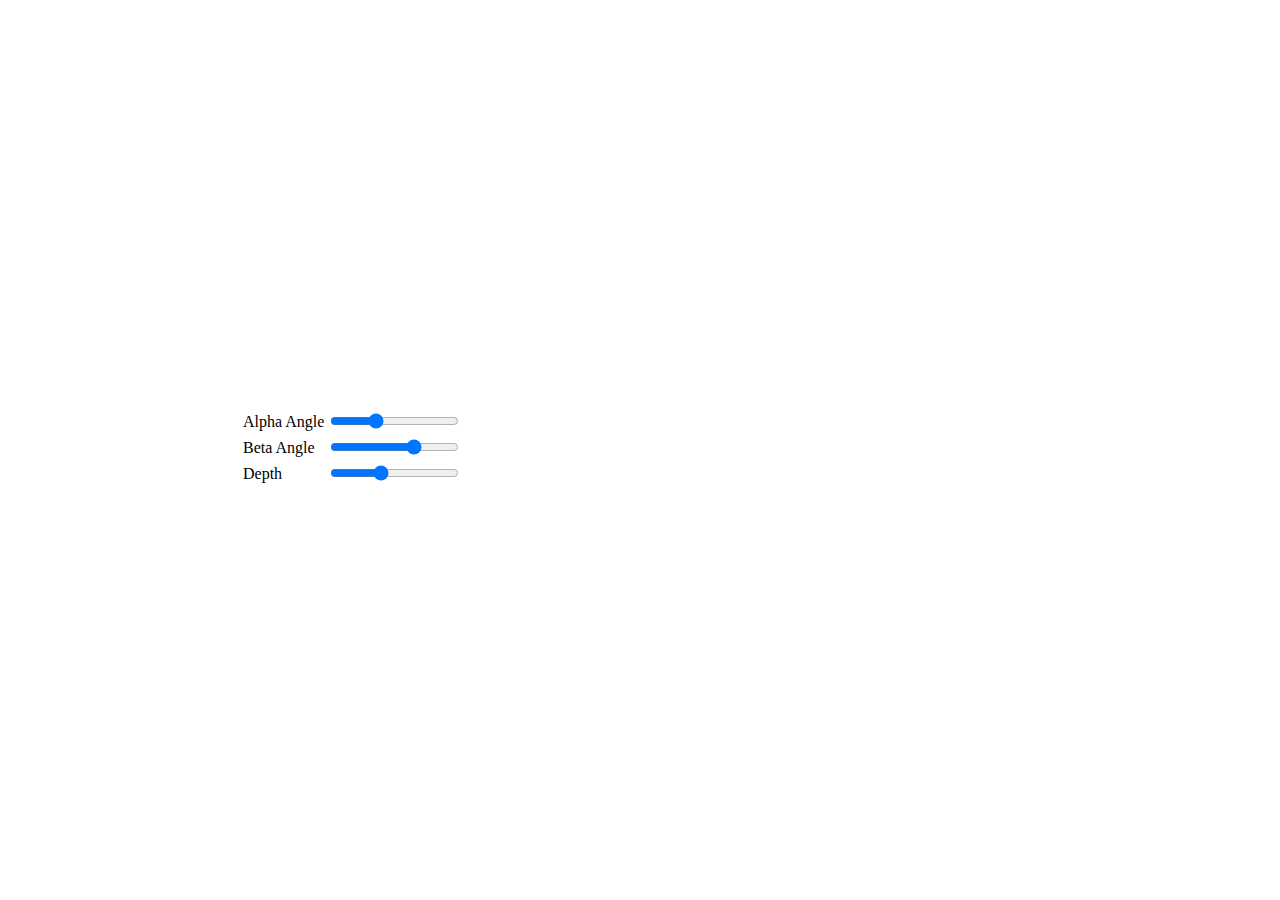
<file: web/src/main/java/com/alibaba/datax/web/webapp/easyui/plugins/Highcharts-5.0.0/examples/3d-column-interactive/index.htm>
<!DOCTYPE HTML>
<html>
	<head>
		<meta http-equiv="Content-Type" content="text/html; charset=utf-8">
		<title>Highcharts Example</title>

		<script type="text/javascript" src="http://cdn.hcharts.cn/jquery/jquery-1.8.3.min.js"></script>
		<style type="text/css">
#container, #sliders {
    min-width: 310px; 
    max-width: 800px;
    margin: 0 auto;
}
#container {
    height: 400px; 
}
		</style>
		<script type="text/javascript">
$(function () {
    // Set up the chart
    var chart = new Highcharts.Chart({
        chart: {
            renderTo: 'container',
            type: 'column',
            options3d: {
                enabled: true,
                alpha: 15,
                beta: 15,
                depth: 50,
                viewDistance: 25
            }
        },
        title: {
            text: 'Chart rotation demo'
        },
        subtitle: {
            text: 'Test options by dragging the sliders below'
        },
        plotOptions: {
            column: {
                depth: 25
            }
        },
        series: [{
            data: [29.9, 71.5, 106.4, 129.2, 144.0, 176.0, 135.6, 148.5, 216.4, 194.1, 95.6, 54.4]
        }]
    });

    function showValues() {
        $('#alpha-value').html(chart.options.chart.options3d.alpha);
        $('#beta-value').html(chart.options.chart.options3d.beta);
        $('#depth-value').html(chart.options.chart.options3d.depth);
    }

    // Activate the sliders
    $('#sliders input').on('input change', function () {
        chart.options.chart.options3d[this.id] = this.value;
        showValues();
        chart.redraw(false);
    });

    showValues();
});
		</script>
	</head>
	<body>
<script src="http://cdn.hcharts.cn/highcharts/highcharts.js"></script>
<script src="http://cdn.hcharts.cn/highcharts/highcharts-3d.js"></script>
<script src="http://cdn.hcharts.cn/highcharts/modules/exporting.js"></script>

<div id="container"></div>
<div id="sliders">
    <table>
        <tr>
        	<td>Alpha Angle</td>
        	<td><input id="alpha" type="range" min="0" max="45" value="15"/> <span id="alpha-value" class="value"></span></td>
        </tr>
        <tr>
        	<td>Beta Angle</td>
        	<td><input id="beta" type="range" min="-45" max="45" value="15"/> <span id="beta-value" class="value"></span></td>
        </tr>
        <tr>
        	<td>Depth</td>
        	<td><input id="depth" type="range" min="20" max="100" value="50"/> <span id="depth-value" class="value"></span></td>
        </tr>
    </table>
</div>
	</body>
</html>
</file>
<file: web/src/main/java/com/alibaba/datax/web/webapp/easyui/plugins/cropper-2.3.4/dist/cropper.css>
/*!
 * Cropper v2.3.4
 * https://github.com/fengyuanchen/cropper
 *
 * Copyright (c) 2014-2016 Fengyuan Chen and contributors
 * Released under the MIT license
 *
 * Date: 2016-09-03T05:50:45.412Z
 */
.cropper-container {
  font-size: 0;
  line-height: 0;

  position: relative;

  -webkit-user-select: none;
     -moz-user-select: none;
      -ms-user-select: none;
          user-select: none;

  direction: ltr !important;
}

.cropper-container img {
  display: block;

  width: 100%;
  min-width: 0 !important;
  max-width: none !important;
  height: 100%;
  min-height: 0 !important;
  max-height: none !important;

  image-orientation: 0deg !important;
}

.cropper-wrap-box,
.cropper-canvas,
.cropper-drag-box,
.cropper-crop-box,
.cropper-modal {
  position: absolute;
  top: 0;
  right: 0;
  bottom: 0;
  left: 0;
}

.cropper-wrap-box {
  overflow: hidden;
}

.cropper-drag-box {
  opacity: 0;
  background-color: #fff;

  filter: alpha(opacity=0);
}

.cropper-modal {
  opacity: .5;
  background-color: #000;

  filter: alpha(opacity=50);
}

.cropper-view-box {
  display: block;
  overflow: hidden;

  width: 100%;
  height: 100%;

  outline: 1px solid #39f;
  outline-color: rgba(51, 153, 255, .75);
}

.cropper-dashed {
  position: absolute;

  display: block;

  opacity: .5;
  border: 0 dashed #eee;

  filter: alpha(opacity=50);
}

.cropper-dashed.dashed-h {
  top: 33.33333%;
  left: 0;

  width: 100%;
  height: 33.33333%;

  border-top-width: 1px;
  border-bottom-width: 1px;
}

.cropper-dashed.dashed-v {
  top: 0;
  left: 33.33333%;

  width: 33.33333%;
  height: 100%;

  border-right-width: 1px;
  border-left-width: 1px;
}

.cropper-center {
  position: absolute;
  top: 50%;
  left: 50%;

  display: block;

  width: 0;
  height: 0;

  opacity: .75;

  filter: alpha(opacity=75);
}

.cropper-center:before,
.cropper-center:after {
  position: absolute;

  display: block;

  content: ' ';

  background-color: #eee;
}

.cropper-center:before {
  top: 0;
  left: -3px;

  width: 7px;
  height: 1px;
}

.cropper-center:after {
  top: -3px;
  left: 0;

  width: 1px;
  height: 7px;
}

.cropper-face,
.cropper-line,
.cropper-point {
  position: absolute;

  display: block;

  width: 100%;
  height: 100%;

  opacity: .1;

  filter: alpha(opacity=10);
}

.cropper-face {
  top: 0;
  left: 0;

  background-color: #fff;
}

.cropper-line {
  background-color: #39f;
}

.cropper-line.line-e {
  top: 0;
  right: -3px;

  width: 5px;

  cursor: e-resize;
}

.cropper-line.line-n {
  top: -3px;
  left: 0;

  height: 5px;

  cursor: n-resize;
}

.cropper-line.line-w {
  top: 0;
  left: -3px;

  width: 5px;

  cursor: w-resize;
}

.cropper-line.line-s {
  bottom: -3px;
  left: 0;

  height: 5px;

  cursor: s-resize;
}

.cropper-point {
  width: 5px;
  height: 5px;

  opacity: .75;
  background-color: #39f;

  filter: alpha(opacity=75);
}

.cropper-point.point-e {
  top: 50%;
  right: -3px;

  margin-top: -3px;

  cursor: e-resize;
}

.cropper-point.point-n {
  top: -3px;
  left: 50%;

  margin-left: -3px;

  cursor: n-resize;
}

.cropper-point.point-w {
  top: 50%;
  left: -3px;

  margin-top: -3px;

  cursor: w-resize;
}

.cropper-point.point-s {
  bottom: -3px;
  left: 50%;

  margin-left: -3px;

  cursor: s-resize;
}

.cropper-point.point-ne {
  top: -3px;
  right: -3px;

  cursor: ne-resize;
}

.cropper-point.point-nw {
  top: -3px;
  left: -3px;

  cursor: nw-resize;
}

.cropper-point.point-sw {
  bottom: -3px;
  left: -3px;

  cursor: sw-resize;
}

.cropper-point.point-se {
  right: -3px;
  bottom: -3px;

  width: 20px;
  height: 20px;

  cursor: se-resize;

  opacity: 1;

  filter: alpha(opacity=100);
}

.cropper-point.point-se:before {
  position: absolute;
  right: -50%;
  bottom: -50%;

  display: block;

  width: 200%;
  height: 200%;

  content: ' ';

  opacity: 0;
  background-color: #39f;

  filter: alpha(opacity=0);
}

@media (min-width: 768px) {
  .cropper-point.point-se {
    width: 15px;
    height: 15px;
  }
}

@media (min-width: 992px) {
  .cropper-point.point-se {
    width: 10px;
    height: 10px;
  }
}

@media (min-width: 1200px) {
  .cropper-point.point-se {
    width: 5px;
    height: 5px;

    opacity: .75;

    filter: alpha(opacity=75);
  }
}

.cropper-invisible {
  opacity: 0;

  filter: alpha(opacity=0);
}

.cropper-bg {
  background-image: url('[data-uri]');
}

.cropper-hide {
  position: absolute;

  display: block;

  width: 0;
  height: 0;
}

.cropper-hidden {
  display: none !important;
}

.cropper-move {
  cursor: move;
}

.cropper-crop {
  cursor: crosshair;
}

.cropper-disabled .cropper-drag-box,
.cropper-disabled .cropper-face,
.cropper-disabled .cropper-line,
.cropper-disabled .cropper-point {
  cursor: not-allowed;
}
</file>
<file: web/src/main/java/com/alibaba/datax/web/webapp/easyui/plugins/cropper-2.3.4/demo/css/main.css>
/* Basic */

body {
  margin: 0;
  overflow-x: hidden;
}

.browserupgrade {
  margin: 0;
  padding: .5em 1em;
  background-color: #fcfcfc;
  text-align: center;
}


/* Header */

.docs-header {
  margin-bottom: 0;
}

.navbar-toggle:hover,
.navbar-toggle:focus {
  border-color: #0074d9;
}

.navbar-toggle .icon-bar {
  background-color: #0074d9;
}


/* Jumbotron */

.docs-jumbotron {
  background-color: #0074d9;
  color: #fff;
}

.docs-jumbotron .version {
  font-size: 14px;
  color: #fff;
  filter: alpha(opacity=50);
  opacity: 0.5;
}


/* Content */

.img-container,
.img-preview {
  background-color: #f7f7f7;
  width: 100%;
  text-align: center;
}

.img-container {
  min-height: 200px;
  max-height: 516px;
  margin-bottom: 20px;
}

@media (min-width: 768px) {
  .img-container {
    min-height: 516px;
  }
}

.img-container > img {
  max-width: 100%;
}

.docs-preview {
  margin-right: -15px;
}

.img-preview {
  float: left;
  margin-right: 10px;
  margin-bottom: 10px;
  overflow: hidden;
}

.img-preview > img {
  max-width: 100%;
}

.preview-lg {
  width: 263px;
  height: 148px;
}

.preview-md {
  width: 139px;
  height: 78px;
}

.preview-sm {
  width: 69px;
  height: 39px;
}

.preview-xs {
  width: 35px;
  height: 20px;
  margin-right: 0;
}

.docs-data > .input-group {
  margin-bottom: 10px;
}

.docs-data > .input-group > label {
  min-width: 80px;
}

.docs-data > .input-group > span {
  min-width: 50px;
}

.docs-buttons > .btn,
.docs-buttons > .btn-group,
.docs-buttons > .form-control {
  margin-right: 5px;
  margin-bottom: 10px;
}

.docs-toggles > .btn,
.docs-toggles > .btn-group,
.docs-toggles > .dropdown {
  margin-bottom: 10px;
}

.docs-tooltip {
  display: block;
  margin: -6px -12px;
  padding: 6px 12px;
}

.docs-tooltip > .icon {
  margin: 0 -3px;
  vertical-align: top;
}

.tooltip-inner {
  white-space: normal;
}

.btn-upload .tooltip-inner {
  white-space: nowrap;
}

@media (max-width: 400px) {
  .btn-group-crop {
    margin-right: -15px!important;
  }

  .btn-group-crop > .btn {
    padding-left: 5px;
    padding-right: 5px;
  }

  .btn-group-crop .docs-tooltip {
    margin-left: -5px;
    margin-right: -5px;
    padding-left: 5px;
    padding-right: 5px;
  }
}

.docs-options .dropdown-menu {
  width: 100%;
}

.docs-options .dropdown-menu > li {
  padding: 3px 20px;
}

.docs-options .dropdown-menu > li:hover {
  background-color: #f7f7f7;
}

.docs-options .dropdown-menu > li > label {
  display: block;
}

.docs-cropped .modal-body {
  text-align: center;
}

.docs-cropped .modal-body > img,
.docs-cropped .modal-body > canvas {
  max-width: 100%;
}


/* Footer */

.docs-footer {
  overflow: hidden;
}

.heart {
  position: relative;
  display: block;
  width: 100%;
  height: 30px;
  margin-top: 20px;
  margin-bottom: 20px;
  color: #ddd;
  font-size: 18px;
  line-height: 30px;
  text-align: center;
}

.heart:hover {
  color: #ff4136;
}

.heart:before {
  position: absolute;
  top: 50%;
  right: 0;
  left: 0;
  display: block;
  height: 0;
  border-top: 1px solid #eee;
  content: " ";
}

.heart:after {
  position: relative;
  z-index: 1;
  padding-left: 8px;
  padding-right: 8px;
  background-color: #fff;
  content: "♥";
}
</file>
<file: web/src/main/java/com/alibaba/datax/web/webapp/easyui/plugins/cropper-2.3.4/examples/crop-avatar/css/main.css>
body {
  background-color: #fcfcfc;
}

.avatar-view {
  display: block;
  margin: 15% auto 5%;
  height: 220px;
  width: 220px;
  border: 3px solid #fff;
  border-radius: 5px;
  box-shadow: 0 0 5px rgba(0,0,0,.15);
  cursor: pointer;
  overflow: hidden;
}

.avatar-view img {
  width: 100%;
}

.avatar-body {
  padding-right: 15px;
  padding-left: 15px;
}

.avatar-upload {
  overflow: hidden;
}

.avatar-upload label {
  display: block;
  float: left;
  clear: left;
  width: 100px;
}

.avatar-upload input {
  display: block;
  margin-left: 110px;
}

.avatar-alert {
  margin-top: 10px;
  margin-bottom: 10px;
}

.avatar-wrapper {
  height: 364px;
  width: 100%;
  margin-top: 15px;
  box-shadow: inset 0 0 5px rgba(0,0,0,.25);
  background-color: #fcfcfc;
  overflow: hidden;
}

.avatar-wrapper img {
  display: block;
  height: auto;
  max-width: 100%;
}

.avatar-preview {
  float: left;
  margin-top: 15px;
  margin-right: 15px;
  border: 1px solid #eee;
  border-radius: 4px;
  background-color: #fff;
  overflow: hidden;
}

.avatar-preview:hover {
  border-color: #ccf;
  box-shadow: 0 0 5px rgba(0,0,0,.15);
}

.avatar-preview img {
  width: 100%;
}

.preview-lg {
  height: 184px;
  width: 184px;
  margin-top: 15px;
}

.preview-md {
  height: 100px;
  width: 100px;
}

.preview-sm {
  height: 50px;
  width: 50px;
}

@media (min-width: 992px) {
  .avatar-preview {
    float: none;
  }
}

.avatar-btns {
  margin-top: 30px;
  margin-bottom: 15px;
}

.avatar-btns .btn-group {
  margin-right: 5px;
}

.loading {
  display: none;
  position: absolute;
  top: 0;
  right: 0;
  bottom: 0;
  left: 0;
  background: #fff url("../img/loading.gif") no-repeat center center;
  opacity: .75;
  filter: alpha(opacity=75);
  z-index: 20140628;
}
</file>
<file: web/src/main/java/com/alibaba/datax/web/webapp/easyui/plugins/cropper-2.3.4/dist/cropper.min.css>
/*!
 * Cropper v2.3.4
 * https://github.com/fengyuanchen/cropper
 *
 * Copyright (c) 2014-2016 Fengyuan Chen and contributors
 * Released under the MIT license
 *
 * Date: 2016-09-03T05:50:45.412Z
 */.cropper-container{font-size:0;line-height:0;position:relative;-webkit-user-select:none;-moz-user-select:none;-ms-user-select:none;user-select:none;direction:ltr!important}.cropper-container img{display:block;width:100%;min-width:0!important;max-width:none!important;height:100%;min-height:0!important;max-height:none!important;image-orientation:0deg!important}.cropper-canvas,.cropper-crop-box,.cropper-drag-box,.cropper-modal,.cropper-wrap-box{position:absolute;top:0;right:0;bottom:0;left:0}.cropper-wrap-box{overflow:hidden}.cropper-drag-box{opacity:0;background-color:#fff;filter:alpha(opacity=0)}.cropper-dashed,.cropper-modal{opacity:.5;filter:alpha(opacity=50)}.cropper-modal{background-color:#000}.cropper-view-box{display:block;overflow:hidden;width:100%;height:100%;outline:#39f solid 1px;outline-color:rgba(51,153,255,.75)}.cropper-dashed{position:absolute;display:block;border:0 dashed #eee}.cropper-dashed.dashed-h{top:33.33333%;left:0;width:100%;height:33.33333%;border-top-width:1px;border-bottom-width:1px}.cropper-dashed.dashed-v{top:0;left:33.33333%;width:33.33333%;height:100%;border-right-width:1px;border-left-width:1px}.cropper-center{position:absolute;top:50%;left:50%;display:block;width:0;height:0;opacity:.75;filter:alpha(opacity=75)}.cropper-center:after,.cropper-center:before{position:absolute;display:block;content:' ';background-color:#eee}.cropper-center:before{top:0;left:-3px;width:7px;height:1px}.cropper-center:after{top:-3px;left:0;width:1px;height:7px}.cropper-face,.cropper-line,.cropper-point{position:absolute;display:block;width:100%;height:100%;opacity:.1;filter:alpha(opacity=10)}.cropper-face{top:0;left:0;background-color:#fff}.cropper-line,.cropper-point{background-color:#39f}.cropper-line.line-e{top:0;right:-3px;width:5px;cursor:e-resize}.cropper-line.line-n{top:-3px;left:0;height:5px;cursor:n-resize}.cropper-line.line-w{top:0;left:-3px;width:5px;cursor:w-resize}.cropper-line.line-s{bottom:-3px;left:0;height:5px;cursor:s-resize}.cropper-point{width:5px;height:5px;opacity:.75;filter:alpha(opacity=75)}.cropper-point.point-e{top:50%;right:-3px;margin-top:-3px;cursor:e-resize}.cropper-point.point-n{top:-3px;left:50%;margin-left:-3px;cursor:n-resize}.cropper-point.point-w{top:50%;left:-3px;margin-top:-3px;cursor:w-resize}.cropper-point.point-s{bottom:-3px;left:50%;margin-left:-3px;cursor:s-resize}.cropper-point.point-ne{top:-3px;right:-3px;cursor:ne-resize}.cropper-point.point-nw{top:-3px;left:-3px;cursor:nw-resize}.cropper-point.point-sw{bottom:-3px;left:-3px;cursor:sw-resize}.cropper-point.point-se{right:-3px;bottom:-3px;width:20px;height:20px;cursor:se-resize;opacity:1;filter:alpha(opacity=100)}.cropper-point.point-se:before{position:absolute;right:-50%;bottom:-50%;display:block;width:200%;height:200%;content:' ';opacity:0;background-color:#39f;filter:alpha(opacity=0)}@media (min-width:768px){.cropper-point.point-se{width:15px;height:15px}}@media (min-width:992px){.cropper-point.point-se{width:10px;height:10px}}@media (min-width:1200px){.cropper-point.point-se{width:5px;height:5px;opacity:.75;filter:alpha(opacity=75)}}.cropper-invisible{opacity:0;filter:alpha(opacity=0)}.cropper-bg{background-image:url([data-uri])}.cropper-hide{position:absolute;display:block;width:0;height:0}.cropper-hidden{display:none!important}.cropper-move{cursor:move}.cropper-crop{cursor:crosshair}.cropper-disabled .cropper-drag-box,.cropper-disabled .cropper-face,.cropper-disabled .cropper-line,.cropper-disabled .cropper-point{cursor:not-allowed}
</file>
